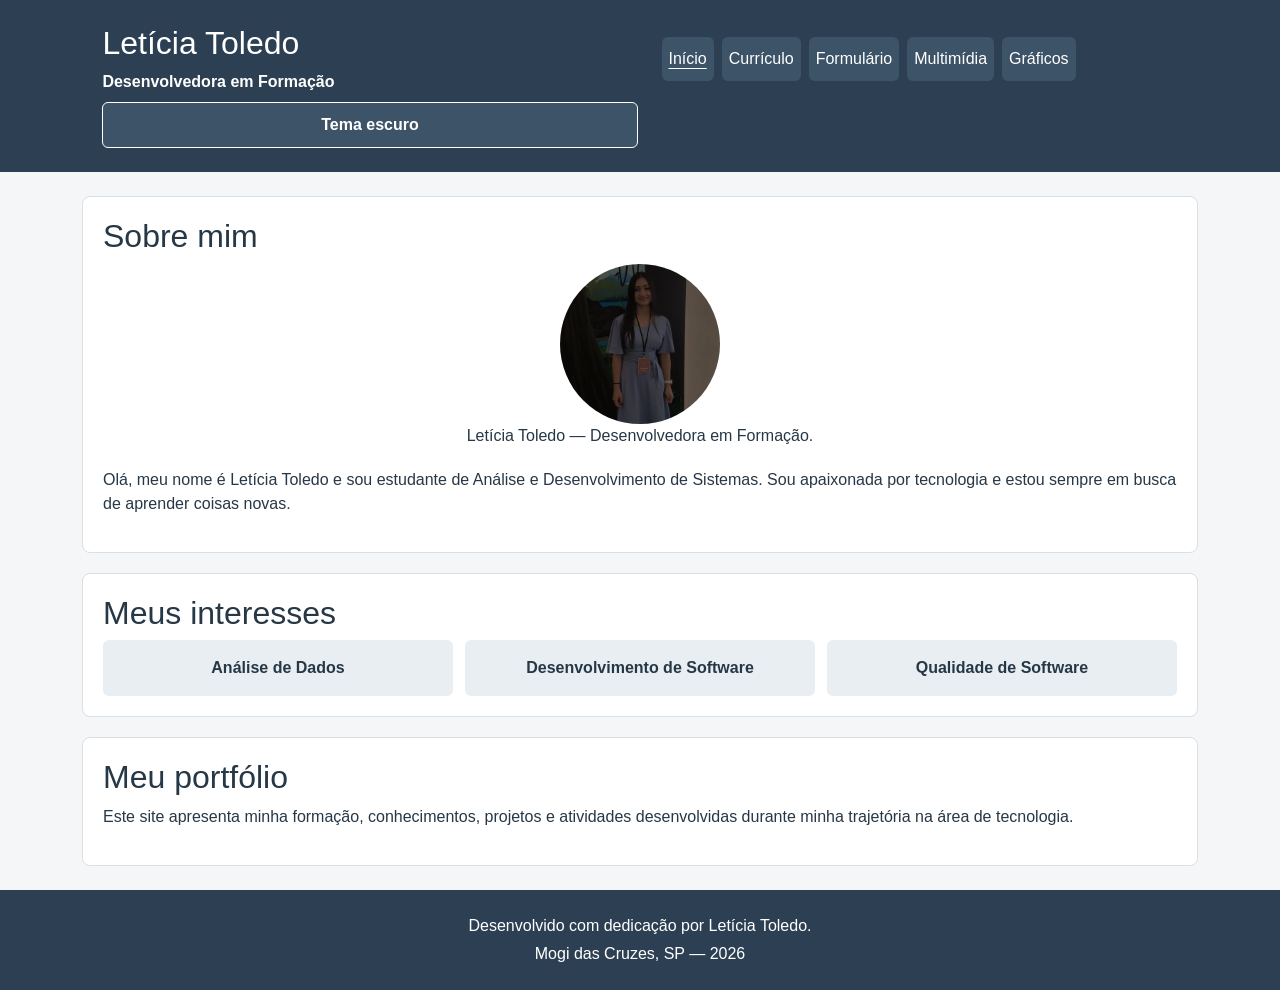
<file: index.html>
<!DOCTYPE html>
<html lang="pt-BR">

    <head>
        <meta charset="UTF-8">
        <meta name="viewport" content="width=device-width, initial-scale=1.0">
        <title>Portfólio - Letícia Toledo</title>

        <link href="https://cdn.jsdelivr.net/npm/bootstrap@5.3.3/dist/css/bootstrap.min.css" rel="stylesheet">
        <link rel="stylesheet" href="css/estilos.css">
    </head>

    <body>

        <header>

            <h1>Letícia Toledo</h1>

            <p>
                <strong>Desenvolvedora em Formação</strong>
            </p>

            <div class="menu-navegacao">
                <input class="menu-toggle" type="checkbox" id="menu-toggle"
                    aria-label="Abrir ou fechar menu de navegação">
                <label class="menu-botao" for="menu-toggle">
                    <span aria-hidden="true"></span>
                </label>

                <nav aria-label="Navegação principal">

                    <ul>
                        <li>
                            <a href="index.html" aria-current="page">Início</a>
                        </li>

                        <li>
                            <a href="curriculo.html">Currículo</a>
                        </li>

                        <li>
                            <a href="formulario.html">Formulário</a>
                        </li>

                        <li>
                            <a href="multimidia.html">Multimídia</a>
                        </li>

                        <li>
                            <a href="graficos.html">Gráficos</a>
                        </li>
                    </ul>

                </nav>
            </div>

            <button type="button" id="botao-tema" class="botao-tema" aria-pressed="false">Tema escuro</button>
        </header>


        <main class="container rounded">

            <section>

                <h2>Sobre mim</h2>

                <figure>

                    <img class="foto-perfil img-fluid" src="img/foto-leticia.jpeg.jpeg" alt="Foto de Letícia Toledo">

                    <figcaption>
                        Letícia Toledo — Desenvolvedora em Formação.
                    </figcaption>

                </figure>

                <p>
                    Olá, meu nome é Letícia Toledo e sou estudante de
                    Análise e Desenvolvimento de Sistemas. Sou apaixonada
                    por tecnologia e estou sempre em busca de aprender
                    coisas novas.
                </p>

            </section>


            <section>

                <h2>Meus interesses</h2>

                <ul class="interesses-flex">
                    <li>Análise de Dados</li>
                    <li>Desenvolvimento de Software</li>
                    <li>Qualidade de Software</li>
                </ul>

            </section>


            <article>

                <h2>Meu portfólio</h2>

                <p>
                    Este site apresenta minha formação, conhecimentos,
                    projetos e atividades desenvolvidas durante minha
                    trajetória na área de tecnologia.
                </p>

            </article>

        </main>


        <footer>

            <p>
                Desenvolvido com dedicação por Letícia Toledo.
            </p>

            <p>
                Mogi das Cruzes, SP — 2026
            </p>

        </footer>

        <script src="js/scripts.js" defer></script>
    </body>

</html>
</file>
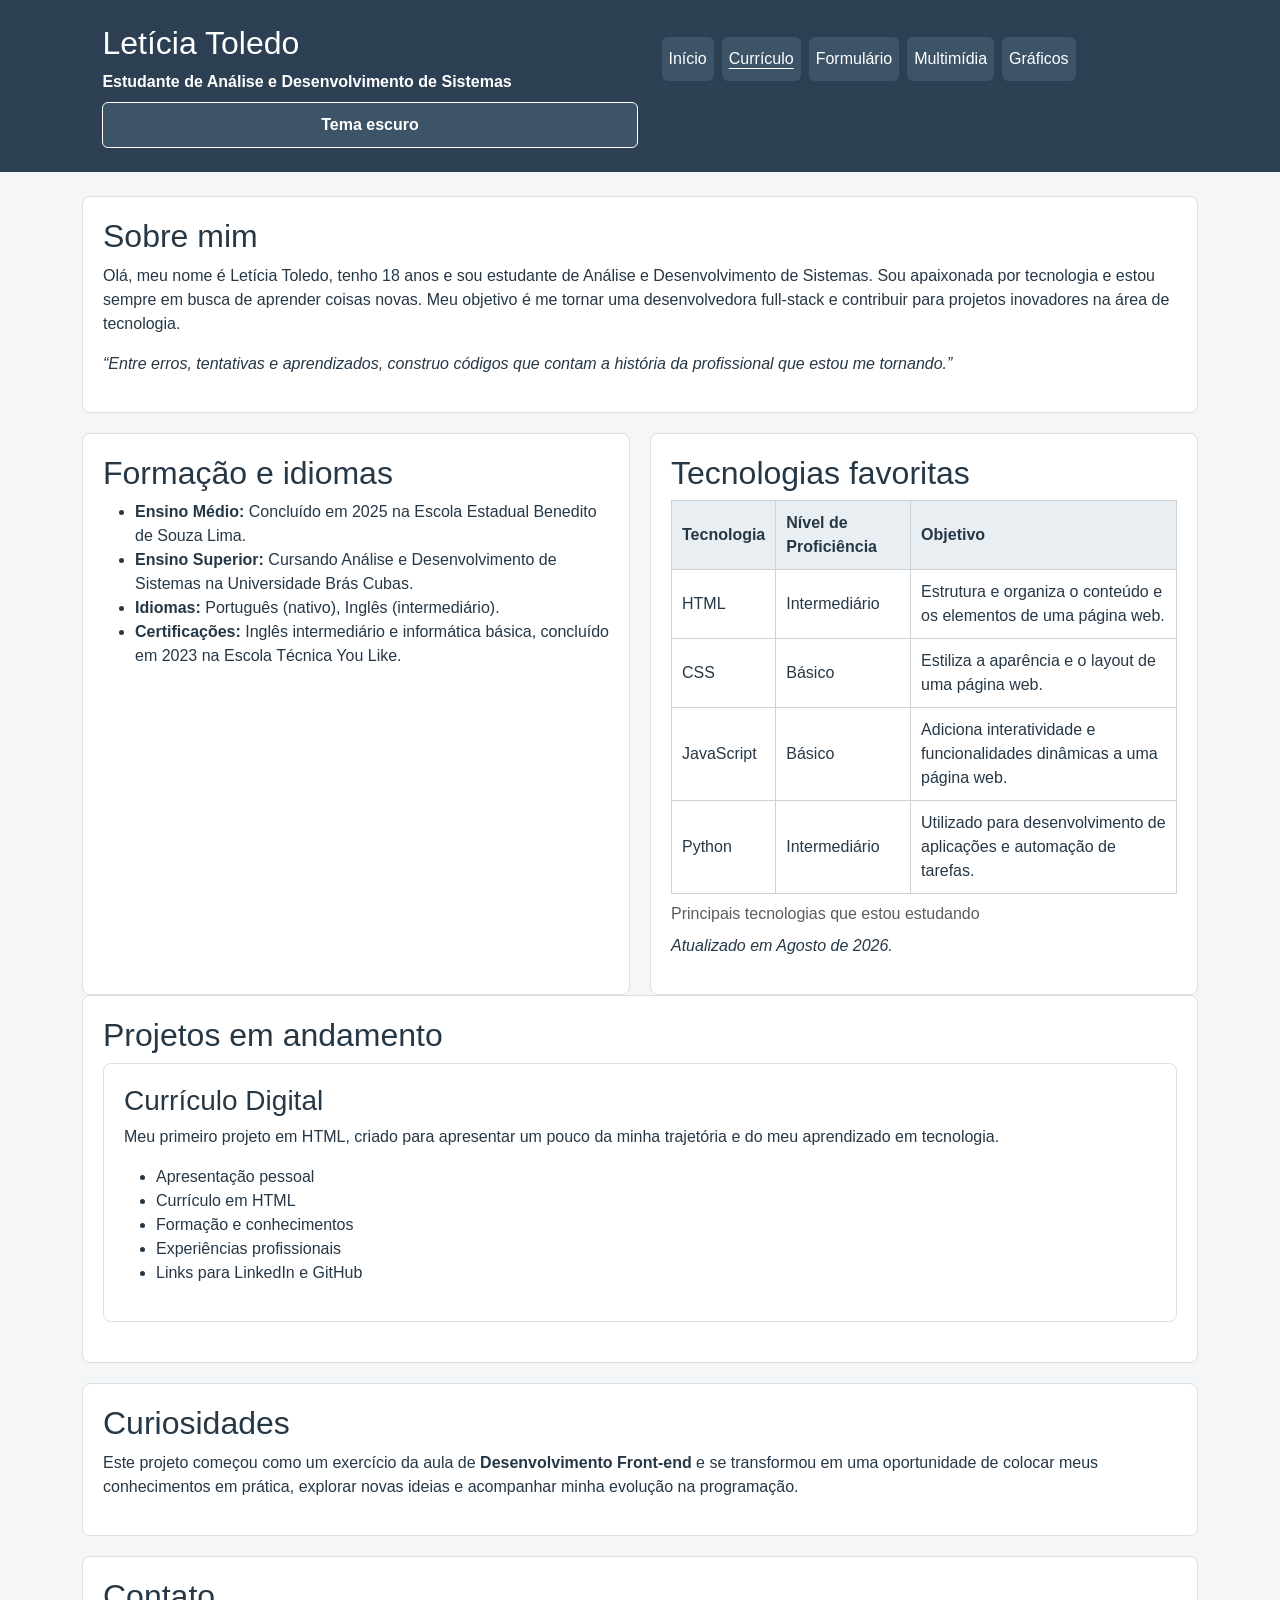
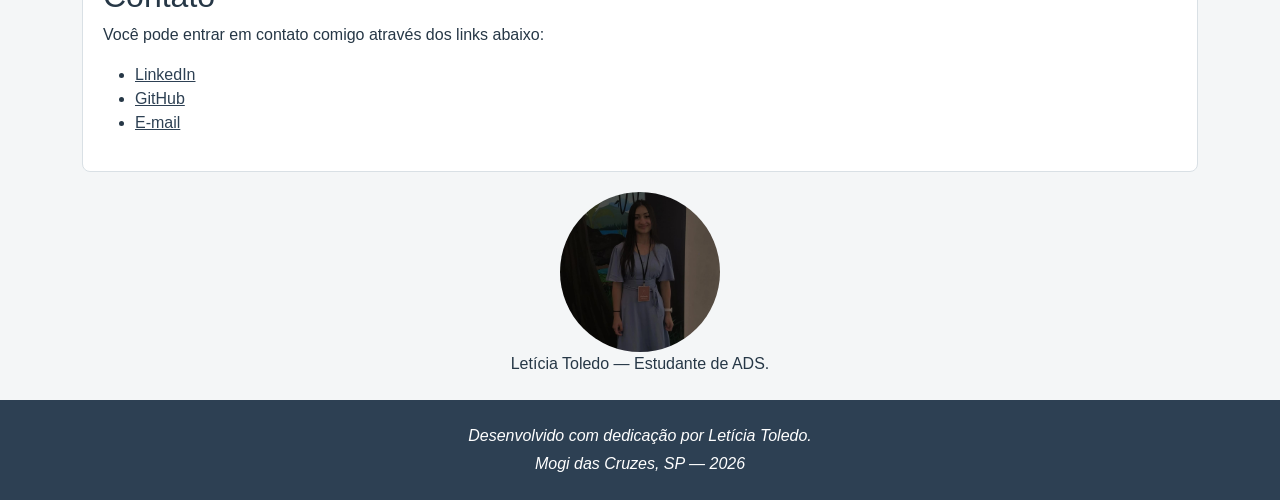
<file: curriculo.html>
<!DOCTYPE html>
<html lang="pt-BR">

    <head>
        <meta charset="UTF-8">
        <meta name="viewport" content="width=device-width, initial-scale=1.0">
        <title>Currículo - Letícia Toledo</title>

        <link href="https://cdn.jsdelivr.net/npm/bootstrap@5.3.3/dist/css/bootstrap.min.css" rel="stylesheet">
        <link rel="stylesheet" href="css/estilos.css">
    </head>

    <body>

        <header>

            <h1>Letícia Toledo</h1>

            <p>
                <strong>Estudante de Análise e Desenvolvimento de Sistemas</strong>
            </p>

            <div class="menu-navegacao">
                <input class="menu-toggle" type="checkbox" id="menu-toggle"
                    aria-label="Abrir ou fechar menu de navegação">
                <label class="menu-botao" for="menu-toggle">
                    <span aria-hidden="true"></span>
                </label>

                <nav aria-label="Navegação principal">

                    <ul>
                        <li>
                            <a href="index.html">Início</a>
                        </li>

                        <li>
                            <a href="curriculo.html" aria-current="page">Currículo</a>
                        </li>

                        <li>
                            <a href="formulario.html">Formulário</a>
                        </li>

                        <li>
                            <a href="multimidia.html">Multimídia</a>
                        </li>

                        <li>
                            <a href="graficos.html">Gráficos</a>
                        </li>
                    </ul>

                </nav>
            </div>

            <button type="button" id="botao-tema" class="botao-tema" aria-pressed="false">Tema escuro</button>
        </header>


        <main class="container">

            <section id="sobre">

                <h2>Sobre mim</h2>

                <p>
                    Olá, meu nome é Letícia Toledo, tenho 18 anos e sou estudante
                    de Análise e Desenvolvimento de Sistemas.
                    Sou apaixonada por tecnologia e estou sempre em busca de
                    aprender coisas novas. Meu objetivo é me tornar uma
                    desenvolvedora full-stack e contribuir para projetos
                    inovadores na área de tecnologia.
                </p>

                <p>
                    <em>
                        “Entre erros, tentativas e aprendizados, construo códigos
                        que contam a história da profissional que estou me tornando.”
                    </em>
                </p>

            </section>


            <div class="grid-curriculo">

                <section id="formacao">

                    <h2>Formação e idiomas</h2>

                    <ul>

                        <li>
                            <strong>Ensino Médio:</strong>
                            Concluído em 2025 na Escola Estadual Benedito de Souza Lima.
                        </li>

                        <li>
                            <strong>Ensino Superior:</strong>
                            Cursando Análise e Desenvolvimento de Sistemas na
                            Universidade Brás Cubas.
                        </li>

                        <li>
                            <strong>Idiomas:</strong>
                            Português (nativo), Inglês (intermediário).
                        </li>

                        <li>
                            <strong>Certificações:</strong>
                            Inglês intermediário e informática básica, concluído em
                            2023 na Escola Técnica You Like.
                        </li>

                    </ul>

                </section>


                <section id="tecnologias">

                    <h2>Tecnologias favoritas</h2>

                    <table>

                        <caption>
                            Principais tecnologias que estou estudando
                        </caption>

                        <thead>

                            <tr>
                                <th scope="col">Tecnologia</th>
                                <th scope="col">Nível de Proficiência</th>
                                <th scope="col">Objetivo</th>
                            </tr>

                        </thead>

                        <tbody>

                            <tr>
                                <td>HTML</td>
                                <td>Intermediário</td>
                                <td>
                                    Estrutura e organiza o conteúdo e os elementos
                                    de uma página web.
                                </td>
                            </tr>

                            <tr>
                                <td>CSS</td>
                                <td>Básico</td>
                                <td>
                                    Estiliza a aparência e o layout de uma página web.
                                </td>
                            </tr>

                            <tr>
                                <td>JavaScript</td>
                                <td>Básico</td>
                                <td>
                                    Adiciona interatividade e funcionalidades
                                    dinâmicas a uma página web.
                                </td>
                            </tr>

                            <tr>
                                <td>Python</td>
                                <td>Intermediário</td>
                                <td>
                                    Utilizado para desenvolvimento de aplicações
                                    e automação de tarefas.
                                </td>
                            </tr>

                        </tbody>

                    </table>

                    <p>
                        <em>Atualizado em Agosto de 2026.</em>
                    </p>

                </section>

            </div>


            <section id="projetos">

                <h2>Projetos em andamento</h2>

                <article>

                    <h3>Currículo Digital</h3>

                    <p>
                        Meu primeiro projeto em HTML, criado para apresentar
                        um pouco da minha trajetória e do meu aprendizado
                        em tecnologia.
                    </p>

                    <ul>
                        <li>Apresentação pessoal</li>
                        <li>Currículo em HTML</li>
                        <li>Formação e conhecimentos</li>
                        <li>Experiências profissionais</li>
                        <li>Links para LinkedIn e GitHub</li>
                    </ul>

                </article>

            </section>


            <section>

                <h2>Curiosidades</h2>

                <p>
                    Este projeto começou como um exercício da aula de
                    <strong>Desenvolvimento Front-end</strong> e se transformou
                    em uma oportunidade de colocar meus conhecimentos em prática,
                    explorar novas ideias e acompanhar minha evolução na programação.
                </p>

            </section>


            <section id="contato">

                <h2>Contato</h2>

                <p>
                    Você pode entrar em contato comigo através dos links abaixo:
                </p>

                <ul>

                    <li>
                        <a href="https://www.linkedin.com/in/leticia-toledo-1b2b3a1b2/" target="_blank"
                            rel="noopener noreferrer">
                            LinkedIn
                        </a>
                    </li>

                    <li>
                        <a href="https://github.com/LehFernandes007" target="_blank" rel="noopener noreferrer">
                            GitHub
                        </a>
                    </li>

                    <li>
                        <a href="mailto:leticia.t.fernandes02@gmail.com">
                            E-mail
                        </a>
                    </li>

                </ul>

            </section>


            <figure>
                <img class="foto-perfil img-fluid" src="img/foto-leticia.jpeg.jpeg" alt="Foto de Letícia Toledo">

                <figcaption>
                    Letícia Toledo — Estudante de ADS.
                </figcaption>
            </figure>

        </main>


        <footer>

            <p>
                <em>Desenvolvido com dedicação por Letícia Toledo.</em>
            </p>

            <p>
                <em>Mogi das Cruzes, SP — 2026</em>
            </p>

        </footer>

        <script src="js/scripts.js" defer></script>
    </body>

</html>
</file>
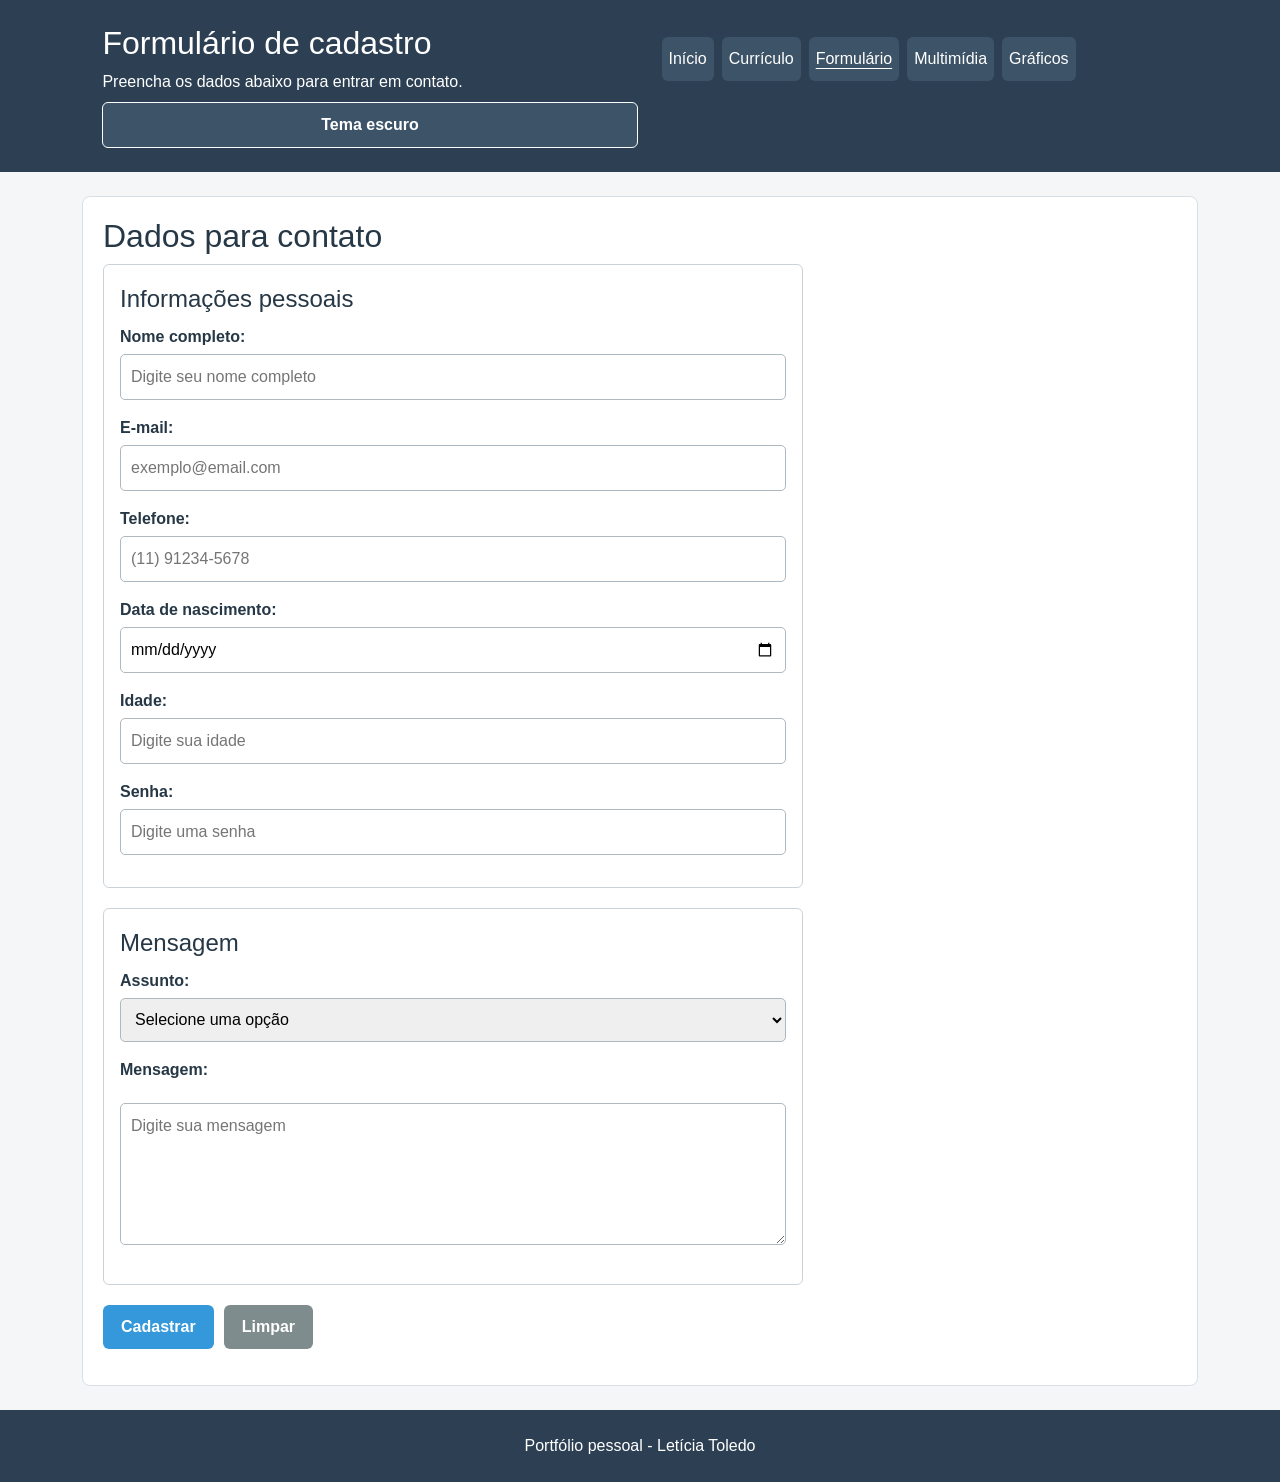
<file: formulario.html>
<!DOCTYPE html>
<html lang="pt-BR">

    <head>
        <meta charset="UTF-8">
        <meta name="viewport" content="width=device-width, initial-scale=1.0">
        <title>Formulário de cadastro</title>

        <link href="https://cdn.jsdelivr.net/npm/bootstrap@5.3.3/dist/css/bootstrap.min.css" rel="stylesheet">
        <link rel="stylesheet" href="css/estilos.css">
    </head>

    <body>

        <header>

            <h1>Formulário de cadastro</h1>

            <p>
                Preencha os dados abaixo para entrar em contato.
            </p>

            <div class="menu-navegacao">
                <input class="menu-toggle" type="checkbox" id="menu-toggle"
                    aria-label="Abrir ou fechar menu de navegação">
                <label class="menu-botao" for="menu-toggle">
                    <span aria-hidden="true"></span>
                </label>

                <nav aria-label="Navegação principal">

                    <ul>
                        <li>
                            <a href="index.html">Início</a>
                        </li>

                        <li>
                            <a href="curriculo.html">Currículo</a>
                        </li>

                        <li>
                            <a href="formulario.html" aria-current="page">Formulário</a>
                        </li>

                        <li>
                            <a href="multimidia.html">Multimídia</a>
                        </li>

                        <li>
                            <a href="graficos.html">Gráficos</a>
                        </li>
                    </ul>

                </nav>
            </div>

            <button type="button" id="botao-tema" class="botao-tema" aria-pressed="false">Tema escuro</button>
        </header>


        <main class="container">

            <section>

                <h2>Dados para contato</h2>

                <form id="formulario-contato" action="#" method="post">

                    <fieldset>

                        <legend>Informações pessoais</legend>

                        <p>
                            <label for="nome">Nome completo:</label>

                            <input type="text" id="nome" name="nome" placeholder="Digite seu nome completo"
                                autocomplete="name" required>
                        </p>


                        <p>
                            <label for="email">E-mail:</label>

                            <input type="email" id="email" name="email" placeholder="exemplo@email.com"
                                autocomplete="email" required>
                        </p>


                        <p>
                            <label for="telefone">Telefone:</label>

                            <input type="tel" id="telefone" name="telefone" pattern="\([0-9]{2}\) [0-9]{4,5}-[0-9]{4}"
                                placeholder="(11) 91234-5678" title="Use o formato (11) 91234-5678" autocomplete="tel"
                                required>
                        </p>


                        <p>
                            <label for="nascimento">Data de nascimento:</label>

                            <input type="date" id="nascimento" name="nascimento" required>
                        </p>


                        <p>
                            <label for="idade">Idade:</label>

                            <input type="number" id="idade" name="idade" min="1" max="120"
                                placeholder="Digite sua idade" required>
                        </p>


                        <p>
                            <label for="senha">Senha:</label>

                            <input type="password" id="senha" name="senha" minlength="6" placeholder="Digite uma senha"
                                required>
                        </p>

                    </fieldset>


                    <fieldset>

                        <legend>Mensagem</legend>

                        <p>
                            <label for="assunto">Assunto:</label>

                            <select id="assunto" name="assunto" required>

                                <option value="">
                                    Selecione uma opção
                                </option>

                                <option value="duvida">
                                    Dúvida
                                </option>

                                <option value="projeto">
                                    Projeto
                                </option>

                                <option value="contato">
                                    Contato profissional
                                </option>

                            </select>
                        </p>


                        <p>
                            <label for="mensagem">Mensagem:</label>
                        </p>

                        <p>
                            <textarea id="mensagem" name="mensagem" rows="5" cols="40" placeholder="Digite sua mensagem"
                                required></textarea>
                        </p>

                    </fieldset>


                    <p class="form-acoes">
                        <button type="submit">Cadastrar</button>

                        <button type="reset">Limpar</button>
                    </p>

                <p id="resposta-formulario" class="mensagem-formulario" role="status" aria-live="polite"></p>
                </form>

            </section>

        </main>


        <footer>

            <p>
                Portfólio pessoal - Letícia Toledo
            </p>

        </footer>

        <script src="js/scripts.js" defer></script>
    </body>

</html>
</file>
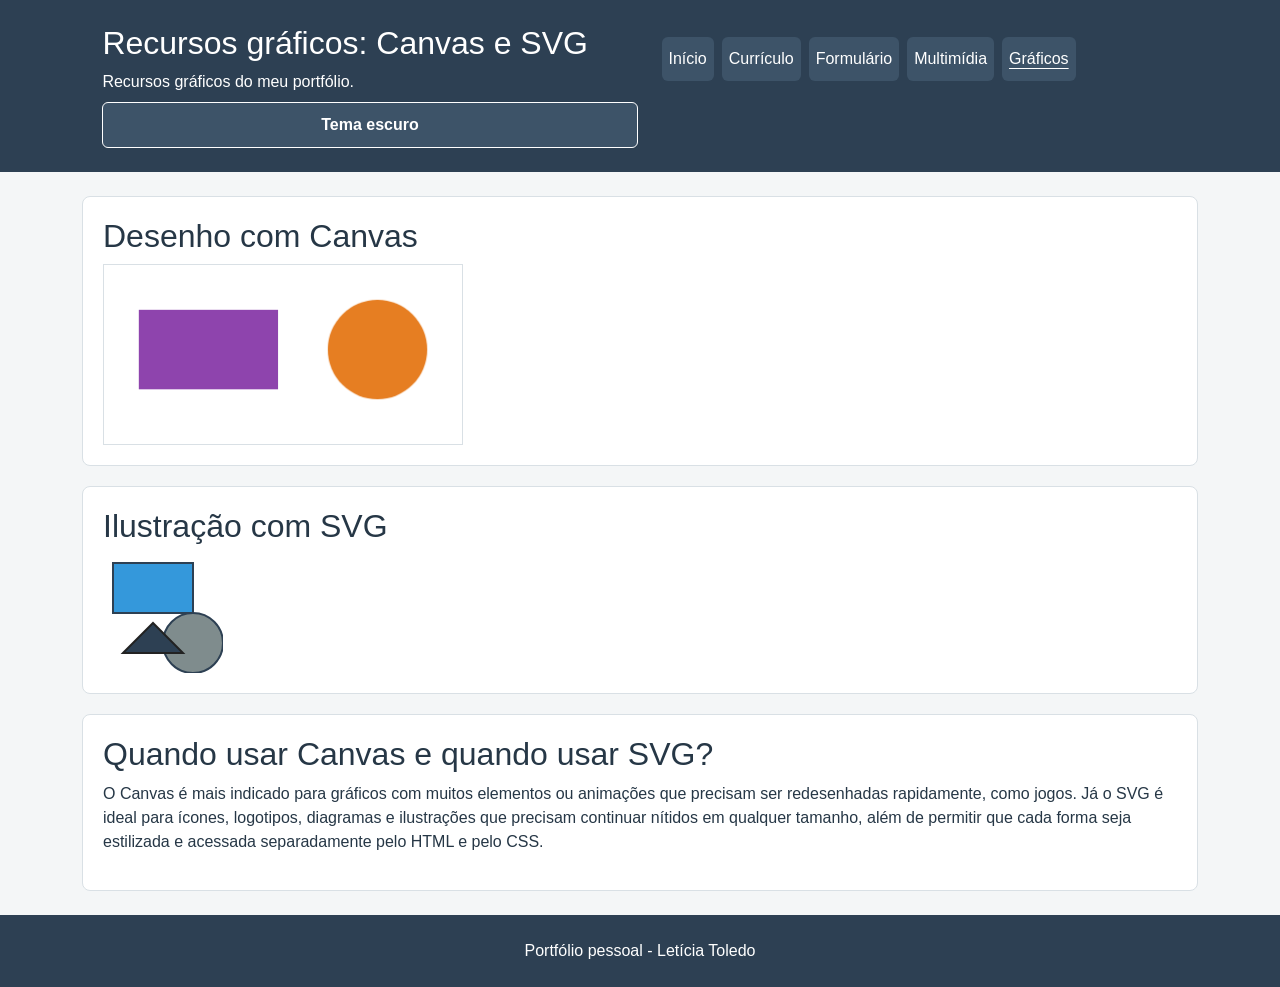
<file: graficos.html>
<!DOCTYPE html>
<html lang="pt-BR">

    <head>
        <meta charset="UTF-8">
        <meta name="viewport" content="width=device-width, initial-scale=1.0">
        <title>Canvas e SVG</title>
        <link href="https://cdn.jsdelivr.net/npm/bootstrap@5.3.3/dist/css/bootstrap.min.css" rel="stylesheet">
        <link rel="stylesheet" href="css/estilos.css">
    </head>

    <body>

        <header>
            <h1>Recursos gráficos: Canvas e SVG</h1>

            <p>Recursos gráficos do meu portfólio.</p>

            <div class="menu-navegacao">
                <input class="menu-toggle" type="checkbox" id="menu-toggle"
                    aria-label="Abrir ou fechar menu de navegação">
                <label class="menu-botao" for="menu-toggle">
                    <span aria-hidden="true"></span>
                </label>

                <nav aria-label="Navegação principal">
                    <ul>
                        <li><a href="index.html">Início</a></li>
                        <li><a href="curriculo.html">Currículo</a></li>
                        <li><a href="formulario.html">Formulário</a></li>
                        <li><a href="multimidia.html">Multimídia</a></li>
                        <li><a href="graficos.html" aria-current="page">Gráficos</a></li>
                    </ul>
                </nav>
            </div>
            <button type="button" id="botao-tema" class="botao-tema" aria-pressed="false">Tema escuro</button>
        </header>

        <main class="container">

            <section>
                <h2>Desenho com Canvas</h2>

                <canvas id="desenho" class="area-grafica" width="360" height="180" role="img"
                    aria-label="Um retângulo roxo e um círculo laranja desenhados em Canvas">

                    Seu navegador não oferece suporte ao elemento Canvas.

                </canvas>
            </section>

            <section>
                <h2>Ilustração com SVG</h2>

                <svg role="img" width="120" height="120" viewBox="0 0 120 120" aria-label="Retângulo, círculo e triângulo">

                    <title>Formas geométricas</title>

                    <rect x="10" y="10" width="80" height="50" fill="#3498db" stroke="#2d4053" stroke-width="2">
                    </rect>

                    <circle cx="90" cy="90" r="30" fill="#7f8c8d" stroke="#2d4053" stroke-width="2">
                    </circle>

                    <polygon points="20,100 50,70 80,100" fill="#2d4053" stroke="#222" stroke-width="2">
                    </polygon>

                </svg>
            </section>

            <section>
                <h2>Quando usar Canvas e quando usar SVG?</h2>

                <p>
                    O Canvas é mais indicado para gráficos com muitos elementos
                    ou animações que precisam ser redesenhadas rapidamente, como jogos.
                    Já o SVG é ideal para ícones, logotipos, diagramas e ilustrações
                    que precisam continuar nítidos em qualquer tamanho, além de permitir
                    que cada forma seja estilizada e acessada separadamente pelo HTML e pelo CSS.
                </p>
            </section>

        </main>

        <footer>
            <p>Portfólio pessoal - Letícia Toledo</p>
        </footer>

        <script>
            const ctx = document.getElementById('desenho').getContext('2d');

            ctx.fillStyle = '#8e44ad';
            ctx.fillRect(35, 45, 140, 80);

            ctx.beginPath();
            ctx.arc(275, 85, 50, 0, Math.PI * 2);

            ctx.fillStyle = '#e67e22';
            ctx.fill();
        </script>

        <script src="js/scripts.js" defer></script>
    </body>

</html>
</file>
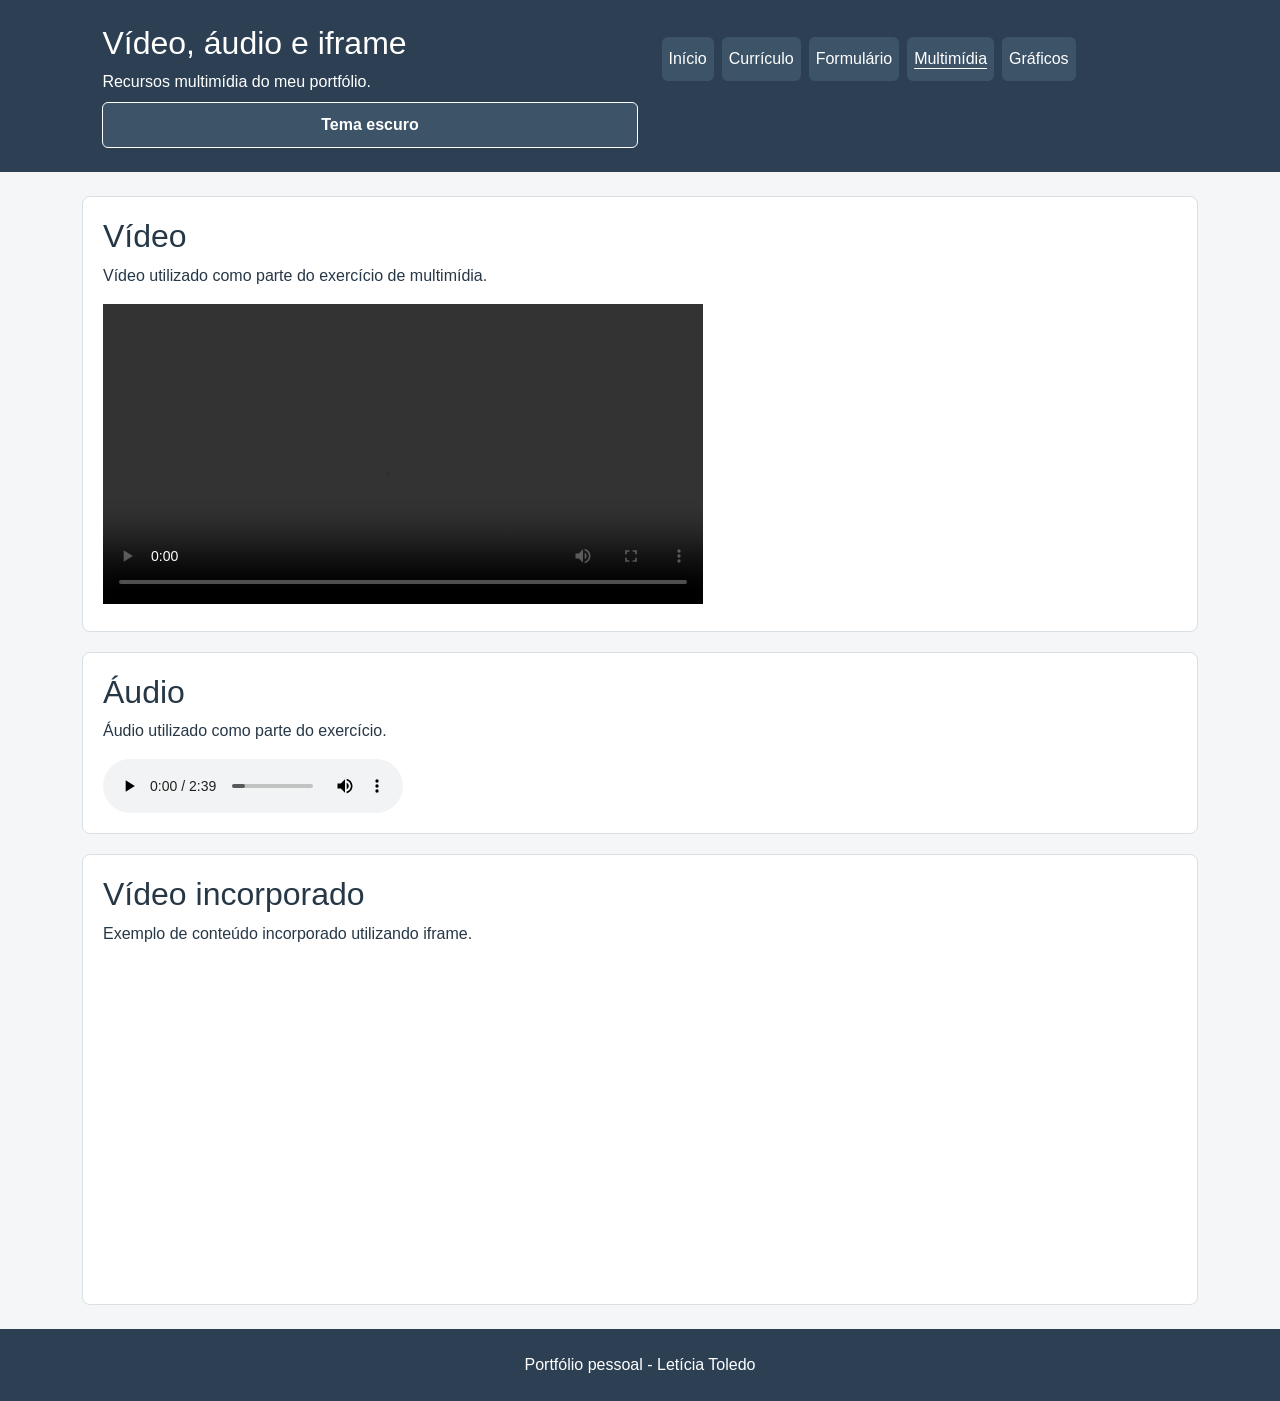
<file: multimidia.html>
<!DOCTYPE html>
<html lang="pt-BR">

    <head>
        <meta charset="UTF-8">
        <meta name="viewport" content="width=device-width, initial-scale=1.0">
        <title>Multimídia</title>
        <link href="https://cdn.jsdelivr.net/npm/bootstrap@5.3.3/dist/css/bootstrap.min.css" rel="stylesheet">
        <link rel="stylesheet" href="css/estilos.css">
    </head>

    <body>

        <header>
            <h1>Vídeo, áudio e iframe</h1>

            <p>Recursos multimídia do meu portfólio.</p>

            <div class="menu-navegacao">
                <input class="menu-toggle" type="checkbox" id="menu-toggle"
                    aria-label="Abrir ou fechar menu de navegação">
                <label class="menu-botao" for="menu-toggle">
                    <span aria-hidden="true"></span>
                </label>

                <nav aria-label="Navegação principal">
                    <ul>
                        <li><a href="index.html">Início</a></li>
                        <li><a href="curriculo.html">Currículo</a></li>
                        <li><a href="formulario.html">Formulário</a></li>
                        <li><a href="multimidia.html" aria-current="page">Multimídia</a></li>
                        <li><a href="graficos.html">Gráficos</a></li>
                    </ul>
                </nav>
            </div>
            <button type="button" id="botao-tema" class="botao-tema" aria-pressed="false">Tema escuro</button>
        </header>

        <main class="container">

            <section>
                <h2>Vídeo</h2>

                <p>Vídeo utilizado como parte do exercício de multimídia.</p>

                <video controls width="600" aria-label="Vídeo demonstrativo do portfólio">
                    <source src="videos/video_cachorro.mp4" type="video/mp4">
                    Seu navegador não suporta a reprodução de vídeo.
                </video>
            </section>

            <section>
                <h2>Áudio</h2>

                <p>Áudio utilizado como parte do exercício.</p>

                <audio controls>
                    <source src="audios/Audio_Atlantide.mp3">
                    Seu navegador não suporta a reprodução de áudio.
                </audio>
            </section>

            <section>
                <h2>Vídeo incorporado</h2>

                <p>Exemplo de conteúdo incorporado utilizando iframe.</p>

                <iframe width="560" height="315" src="https://www.youtube.com/embed/-J2rSm8K9_Y"
                    title="Vídeo incorporado do YouTube" allowfullscreen>
                </iframe>
            </section>

        </main>

        <footer>
            <p>Portfólio pessoal - Letícia Toledo</p>
        </footer>

        <script src="js/scripts.js" defer></script>
    </body>

</html>
</file>
<file: css/estilos.css>
* {
    box-sizing: border-box;
}

body {
    margin: 0;
    font-family: Arial, sans-serif;
    line-height: 1.5;
    color: #263746;
    background: #f4f6f7;
}

header {
    position: relative;
    display: flex;
    flex-wrap: wrap;
    align-items: center;
    gap: 8px 16px;
    padding: 20px 72px 20px 16px;
    background: #2d4053;
    color: white;
}

header h1 {
    flex: 1 1 100%;
    margin: 0;
    font-size: 2.0rem;
}

header p {
    flex: 1 1 100%;
    margin: 0;
}

nav ul {
    display: flex;
    flex-direction: row;
    flex-wrap: wrap;
    gap: 8px;
    margin: 0 0 16px;
    padding: 0;
    list-style: none;
}

nav a {
    display: block;
    min-height: 44px;
    padding: 10px 14px;
    color: white;
    background: #3d5368;
    border-radius: 6px;
    text-decoration: none;
    text-align: center;
}

nav a:hover,
nav a:focus {
    background: #4d6880;
}

.menu-navegacao {
    position: absolute;
    top: 20px;
    right: 16px;
    z-index: 2;
}

.menu-toggle {
    position: absolute;
    top: 0;
    right: 0;
    z-index: 1;
    width: 44px;
    height: 44px;
    margin: 0;
    opacity: 0;
    cursor: pointer;
}

.menu-botao {
    display: grid;
    width: 44px;
    height: 44px;
    place-items: center;
    border-radius: 6px;
    background: #3d5368;
    cursor: pointer;
    list-style: none;
}

.menu-toggle:focus-visible + .menu-botao {
    outline: 3px solid #3498db;
    outline-offset: 2px;
}

.menu-botao span,
.menu-botao span::before,
.menu-botao span::after {
    display: block;
    width: 20px;
    height: 2px;
    border-radius: 2px;
    background: white;
}

.menu-botao span {
    position: relative;
}

.menu-botao span::before,
.menu-botao span::after {
    position: absolute;
    left: 0;
    content: "";
}

.menu-botao span::before {
    top: -6px;
}

.menu-botao span::after {
    top: 6px;
}

.menu-navegacao nav {
    position: absolute;
    top: 52px;
    right: 0;
    min-width: 180px;
    padding: 8px;
    border-radius: 6px;
    background: #2d4053;
    box-shadow: 0 4px 12px rgb(0 0 0 / 20%);
    display: none;
}

.menu-toggle:checked ~ nav {
    display: block;
}

.menu-navegacao nav ul {
    flex-direction: column;
    gap: 4px;
    margin: 0;
}

.menu-navegacao nav a {
    text-align: left;
}

main {
    width: 92%;
    max-width: 1100px;
    margin: 24px auto;
}

section,
article {
    margin-bottom: 20px;
    padding: 20px;
    background: white;
    border: 1px solid #d9e0e5;
    border-radius: 8px;
}

h2 {
    margin-top: 0;
}

a {
    color: #2d4053;
}

img,
video,
iframe,
canvas,
svg {
    max-width: 100%;
    height: auto;
}

audio {
    display: block;
    max-width: 100%;
    height: 54px;
}

.foto-perfil {
    width: 160px;
    height: 160px;
    border-radius: 50%;
    object-fit: cover;
}

figure {
    margin: 0 0 20px;
    text-align: center;
}

.interesses-flex {
    display: flex;
    flex-direction: column;
    flex-wrap: wrap;
    gap: 12px;
    margin: 0;
    padding: 0;
    list-style: none;
}

.interesses-flex li {
    flex: 1 1 180px;
    padding: 16px;
    background: #e9eef2;
    border-radius: 6px;
    text-align: center;
    font-weight: bold;
}

.grid-curriculo {
    display: grid;
    grid-template-columns: minmax(0, 1fr);
    gap: 20px;
}

.grid-curriculo > section {
    min-width: 0;
    margin: 0;
}

table {
    width: 100%;
    border-collapse: collapse;
    display: block;
    overflow-x: auto;
}

th,
td {
    padding: 10px;
    border: 1px solid #cbd3d9;
    text-align: left;
}

th {
    background: #e9eef2;
}

form {
    max-width: 700px;
}

fieldset {
    margin-bottom: 20px;
    padding: 16px;
    border: 1px solid #cbd3d9;
    border-radius: 6px;
}

label {
    display: block;
    margin-top: 12px;
    font-weight: bold;
}

input,
select,
textarea {
    width: 100%;
    min-height: 44px;
    margin-top: 5px;
    padding: 10px;
    border: 1px solid #aeb8c0;
    border-radius: 5px;
    font: inherit;
}

textarea {
    min-height: 110px;
}

.form-acoes {
    display: flex;
    flex-wrap: wrap;
    gap: 10px;
}

button {
    min-height: 44px;
    padding: 10px 18px;
    border: 0;
    border-radius: 6px;
    background: #3498db;
    color: white;
    font-weight: bold;
    cursor: pointer;
}

button[type="reset"] {
    background: #7f8c8d;
}

.area-grafica {
    display: block;
    width: 100%;
    max-width: 360px;
    border: 1px solid #d9e0e5;
}

footer {
    padding: 20px;
    background: #2d4053;
    color: white;
    text-align: center;
}

footer p {
    margin: 4px 0;
}

@media (min-width: 768px) {
    header {
        display: grid;
        grid-template-columns: minmax(0, 1fr) minmax(0, 48%);
        grid-template-rows: auto auto;
        align-items: center;
        column-gap: 24px;
        row-gap: 8px;
        padding: 24px 5%;
    }

    header h1 {
        grid-column: 1;
        grid-row: 1;
    }

    header p {
        grid-column: 1;
        grid-row: 2;
    }

    .menu-navegacao {
        position: static;
        grid-column: 2;
        grid-row: 1 / span 2;
        align-self: center;
        width: auto;
    }

    .menu-toggle,
    .menu-botao {
        display: none;
    }

    .menu-navegacao nav {
        display: block;
        position: static;
        min-width: 0;
        padding: 0;
        background: transparent;
        box-shadow: none;
    }

    .menu-navegacao nav ul {
        flex-direction: row;
        gap: 8px;
        margin: 0;
    }

    .menu-navegacao nav a {
        min-width: 0;
        padding-right: 7px;
        padding-left: 7px;
        white-space: nowrap;
    }

    .interesses-flex {
        flex-direction: row;
    }

    .grid-curriculo {
        grid-template-columns: minmax(0, 1fr) minmax(0, 1fr);
    }
}

@media (min-width: 1024px) {
    header {
        grid-template-columns: minmax(0, 1fr) minmax(420px, 48%);
        padding-left: 8%;
        padding-right: 8%;
    }
}

/* CP3: tema e formulário */
.botao-tema {
    padding: 10px 14px;
    min-height: 44px;
    border: 1px solid #fff;
    border-radius: 6px;
    background: #3d5368;
    color: white;
    cursor: pointer;
}

.botao-tema:focus-visible {
    outline: 3px solid #f6ca57;
    outline-offset: 3px;
}

.tema-escuro {
    background: #151e28;
    color: #f0f4f8;
}

.tema-escuro main,
.tema-escuro main section,
.tema-escuro main article,
.tema-escuro fieldset {
    background-color: #243445;
    color: #f0f4f8;
}

.tema-escuro a:not(nav a) {
    color: #a8d8ff;
}

.tema-escuro input,
.tema-escuro textarea,
.tema-escuro select {
    background: #fff;
    color: #182736;
}

.mensagem-formulario {
    font-weight: bold;
}

.erro { color: #a32020; }
.sucesso { color: #176c38; }
.tema-escuro .erro { color: #ffaaaa; }
.tema-escuro .sucesso { color: #a8ffcb; }

/* CP4: foco visível e adaptação dos conteúdos */
a:focus-visible, button:focus-visible, input:focus-visible, select:focus-visible, textarea:focus-visible {
    outline: 3px solid #ffbf47;
    outline-offset: 3px;
}
.menu-toggle:focus-visible + .menu-botao { outline: 3px solid #ffbf47; outline-offset: 3px; }
nav a[aria-current="page"] { text-decoration: underline; text-underline-offset: 4px; }
img, video, iframe, canvas, svg { max-width: 100%; }
video, iframe { height: auto; }
iframe { aspect-ratio: 16 / 9; }
.tema-escuro .mensagem-formulario { color: #a8ffcb; }

/* Corrige o contraste dos interesses no tema escuro */
body.tema-escuro .interesses-flex li {
    color: #172b3d;
}
</file>
